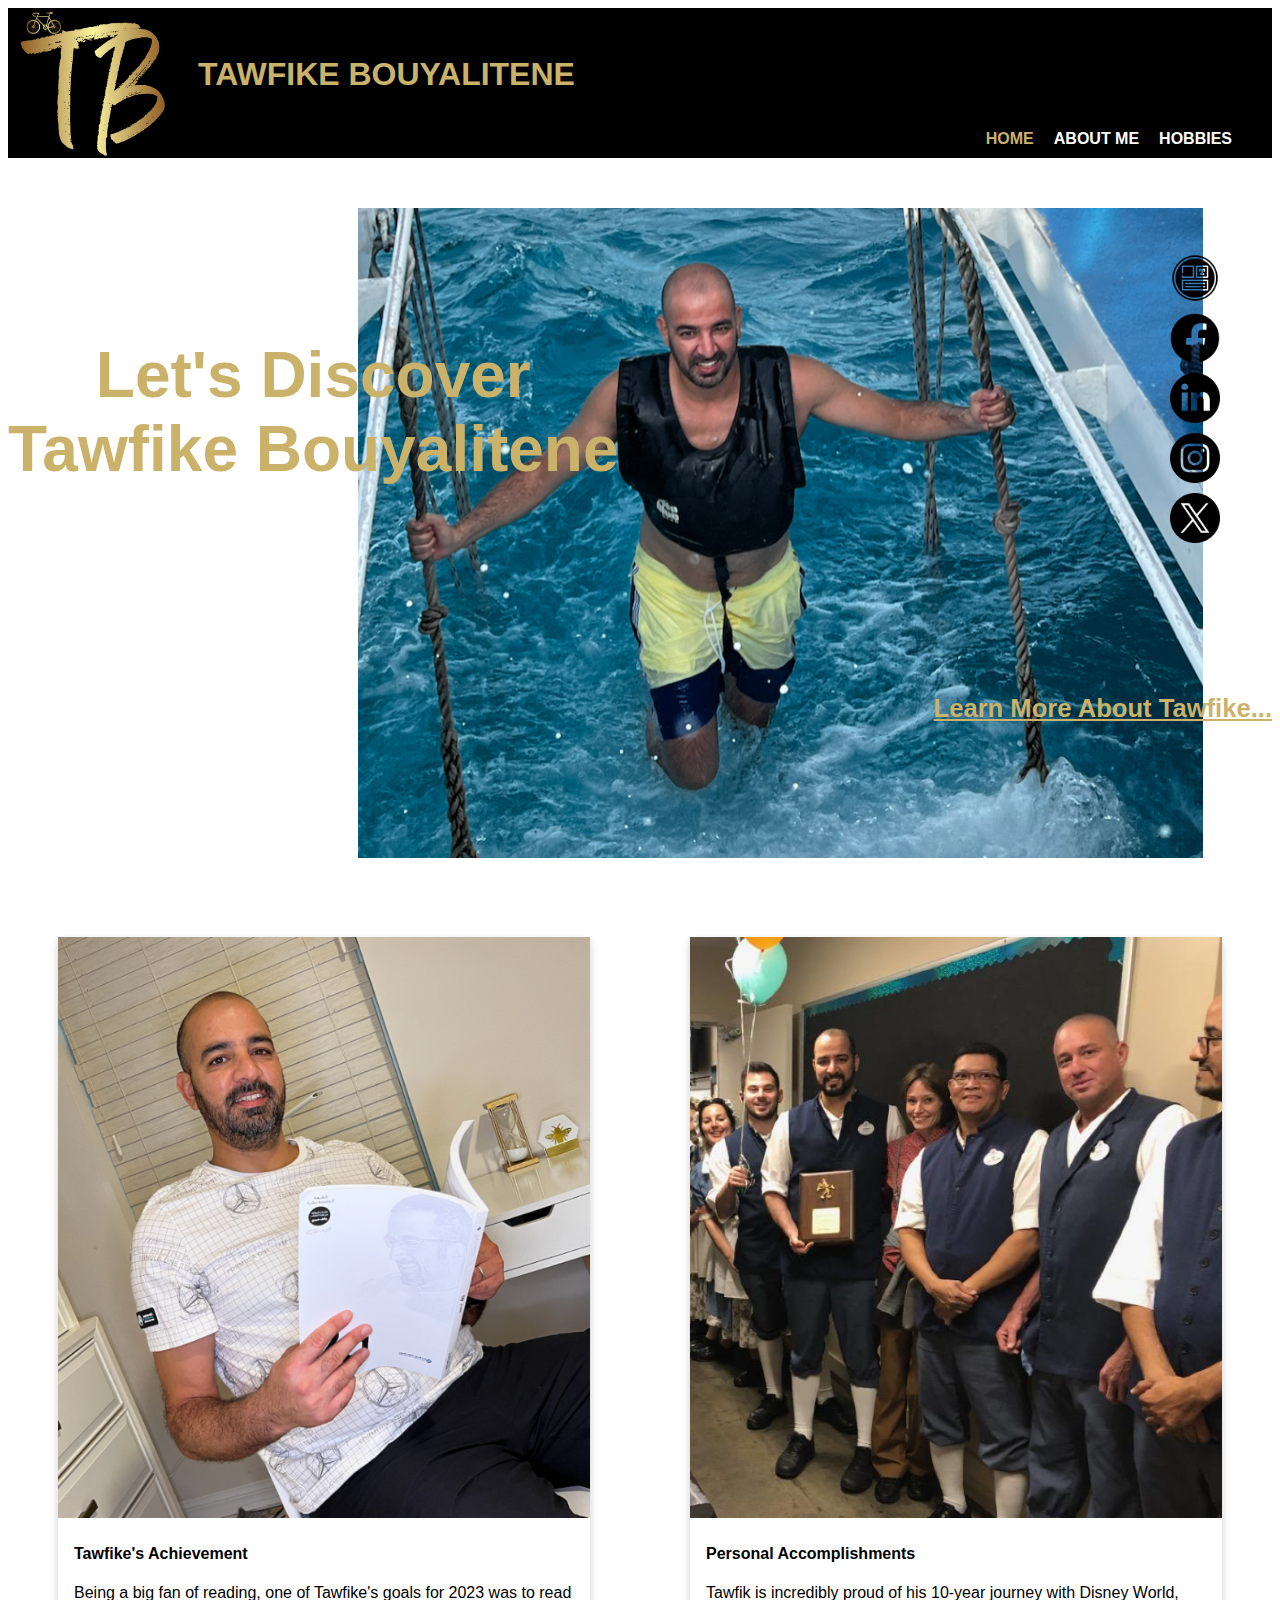
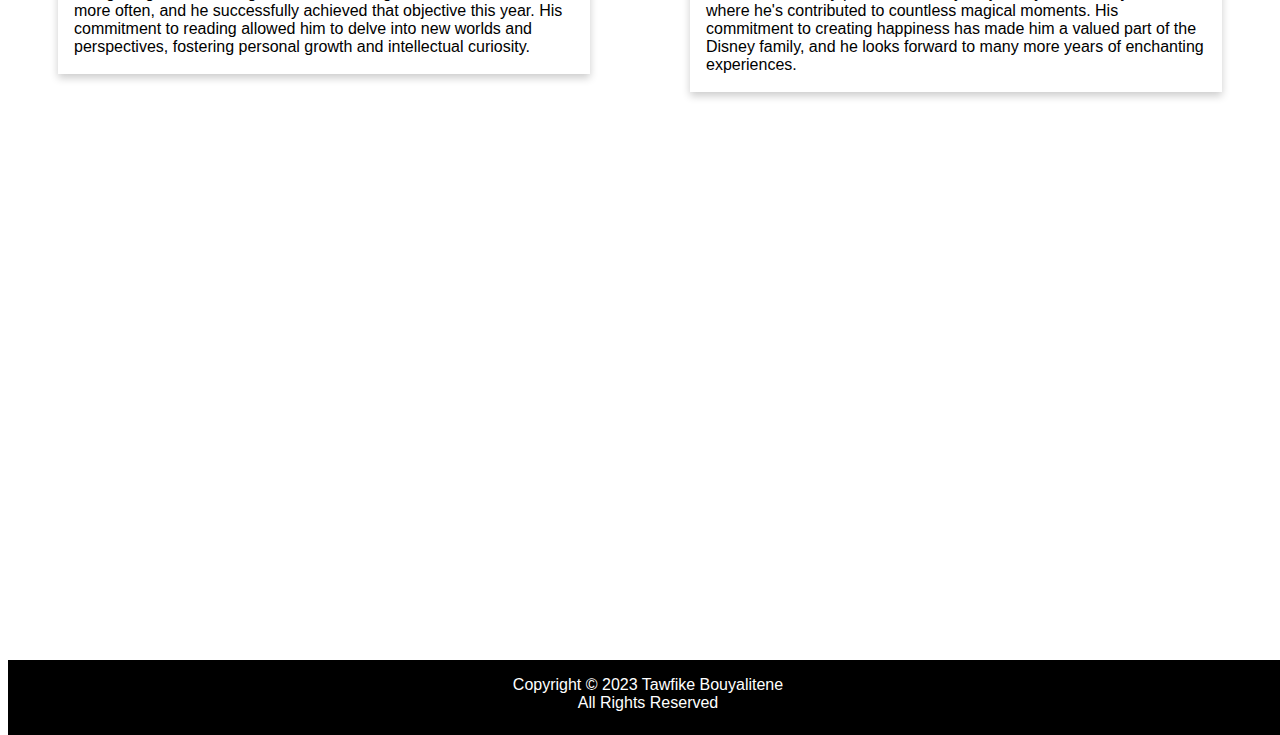
<file: index.html>
<!-- Khaoula Azdoud-->
<!-- 09/12/2023-->
<!-- Assignment 7.2:  Development and GitHub Pages Deployment-->

<!DOCTYPE html>
<html lang="en">
<head>
    <link rel="stylesheet" type="text/css" href="site.css">
    <title>TAWFIKE BOUYALITENE</title>
</head>
<body>
    <header>
        <div class="header-content">
            <img src="images/logo.png" alt="Tawfike Bouyalitene Logo" class="logo">
            <h1>TAWFIKE BOUYALITENE</h1>
        </div>
        <div id="navbar">
            <a href="index.html" style="color: #CBB26A;">HOME</a>
            <a href="about_page.html">ABOUT ME</a>
            <a href="hobbies_page.html">HOBBIES</a>
        </div>
    </header>
    <div class="home-content">
        <div class="titre">
            <h1 style="font-size: 5vw;">Let's Discover</h1>
            <h1 style="font-size: 5vw;">Tawfike Bouyalitene</h1>
        </div>
        <div class="homepicture">
            <img src="images/homePicture.jpeg" alt="HomePicture" style="width: 100%">
        </div>
        <div class="social-media">
            <a href="../csd-340/index.html"><img src="images/landingPage.png" alt="LandingPage"></a>
            <a href="https://www.facebook.com/" target="_blank"><img src="images/facebook.png" alt="Facebook"></a>
            <a href="https://www.linkedin.com/in/tawfike-bouyalitene-a48036150/" target="_blank"><img src="images/linkedin.png" alt="Linkedin"></a>
            <a href="https://www.instagram.com/" target="_blank"><img src="images/instagram.png" alt="Instagram"></a>
            <a href="https://twitter.com/" target="_blank"><img src="images/twitter.png" alt="Twitter"></a>
        </div>
        <div class="homelink">
            <a href="about_page.html" style="font-size: 2vw;">Learn More About Tawfike...</a>
        </div>
    </div>

    <div class="home1">
        <div class="homecard1">
            <img src="images/homeCard1.jpeg" alt="HomeCard1" style="width: 100%">
            <div class="container">
                <h4><b>Tawfike's Achievement</b></h4>
                <p>Being a big fan of reading, one of Tawfike's goals for 2023 was to read more often, and he successfully achieved that objective this year. His commitment to reading allowed him to delve into new worlds and perspectives, fostering personal growth and intellectual curiosity.</p>
            </div>
        </div>
    </div>
    <div class="home2">
        <div class="homecard2">
            <img src="images/homeCard2.jpeg" alt="HomeCard2" style="width: 100%">
            <div class="container">
                <h4><b>Personal Accomplishments</b></h4>
                <p>Tawfik is incredibly proud of his 10-year journey with Disney World, where he's contributed to countless magical moments. His commitment to creating happiness has made him a valued part of the Disney family, and he looks forward to many more years of enchanting experiences.</p>
            </div>
        </div>
    </div>
    <footer id="homeFooter">
        <p><a>Copyright &copy; 2023 Tawfike Bouyalitene<br>All Rights Reserved</a></p>
    </footer>
</body>
</html>
</file>
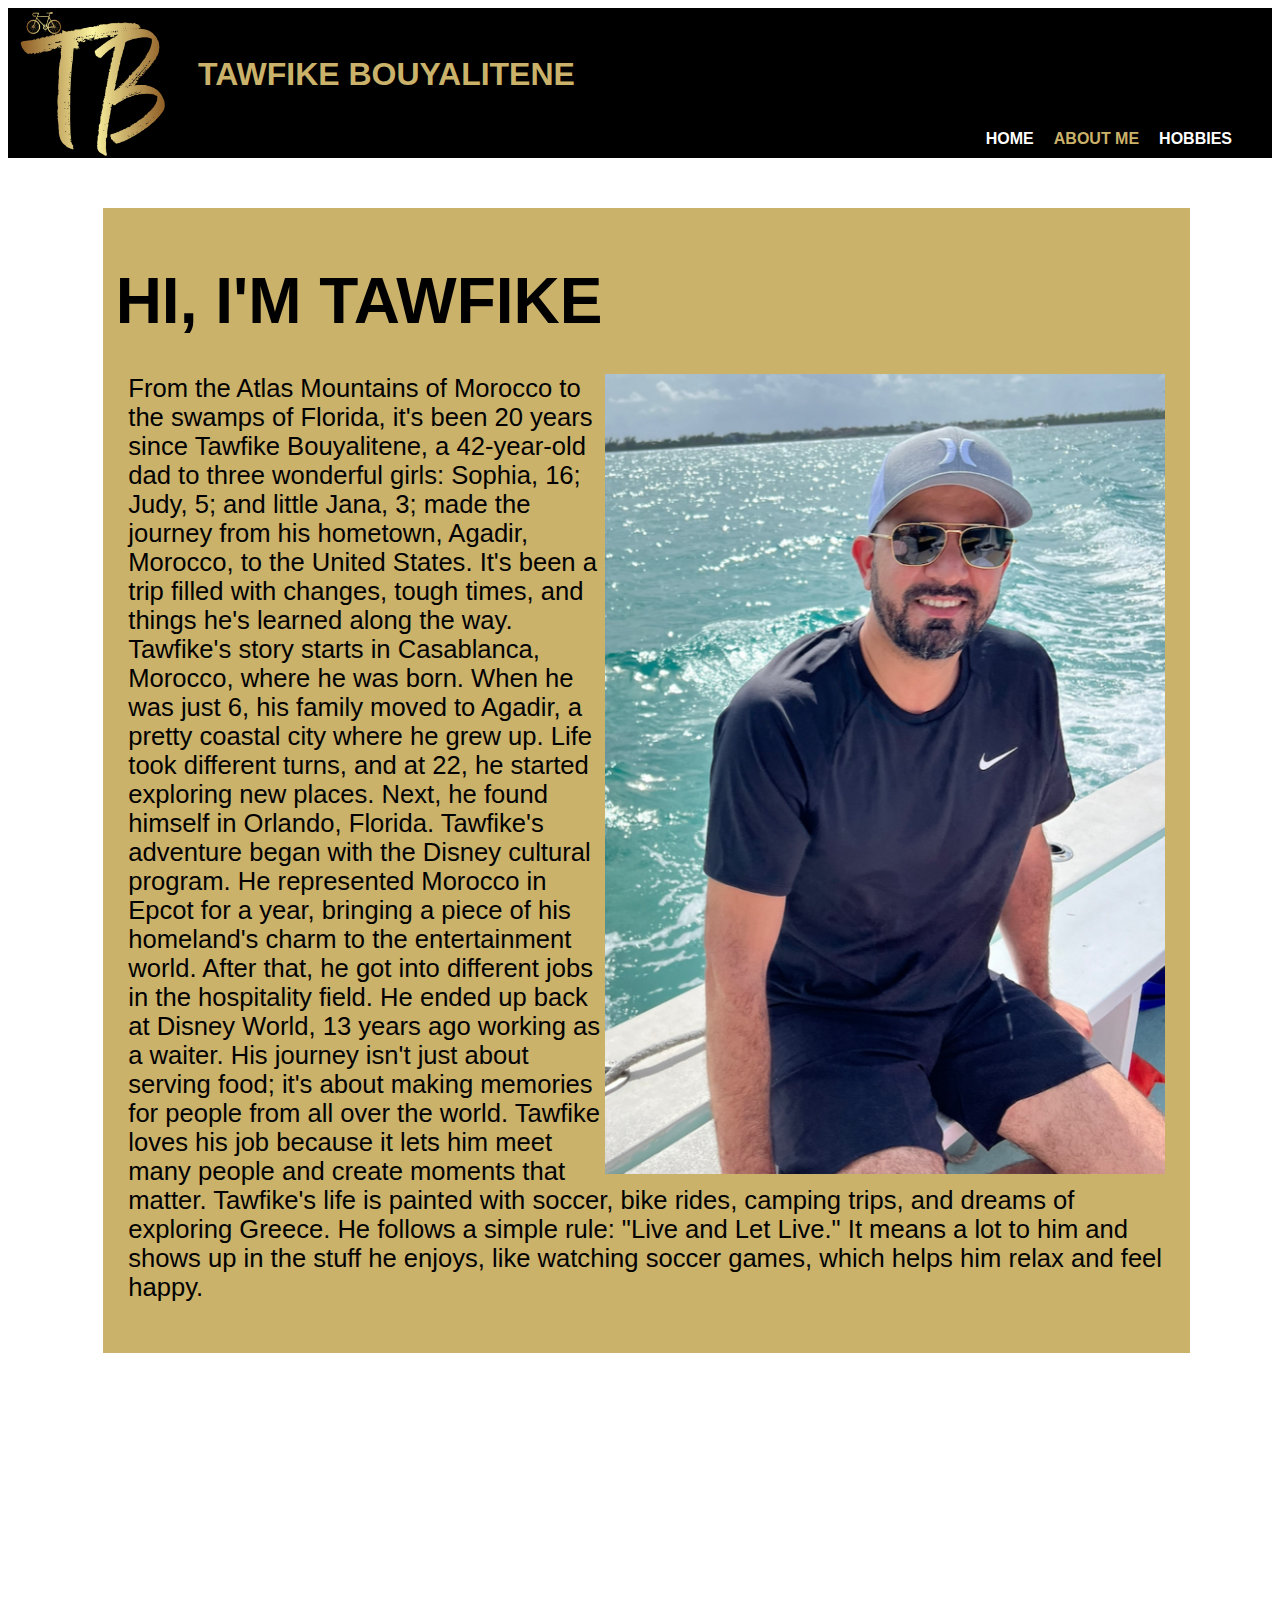
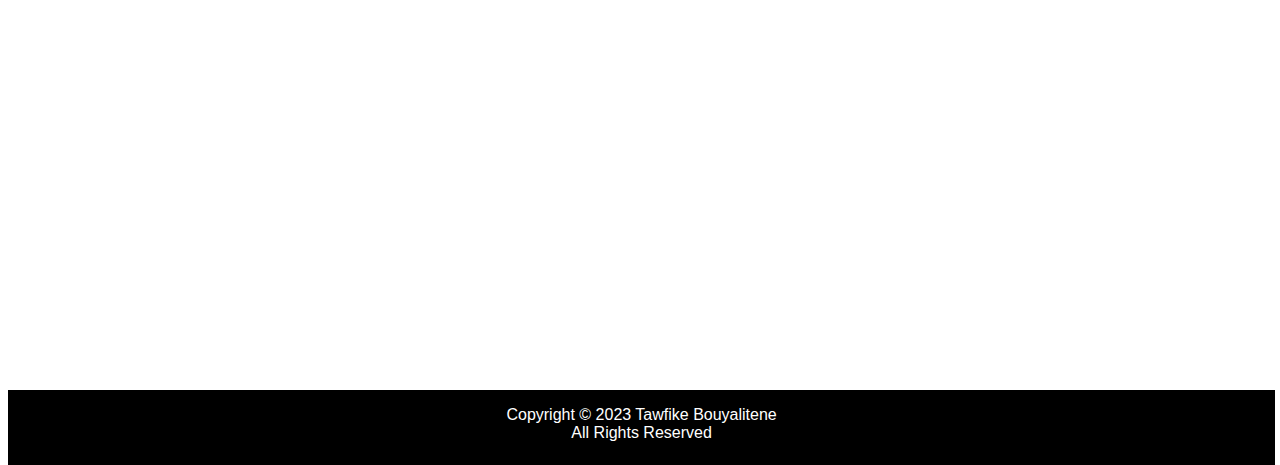
<file: about_page.html>
<!-- Khaoula Azdoud-->
<!-- 09/12/2023-->
<!-- Assignment 7.2:  Development and GitHub Pages Deployment-->

<!DOCTYPE html>
<html lang="en">
<head>
    <title>bioSite About Me Page</title>
    <link rel="stylesheet" type="text/css" href="site.css">
</head>
<body>
    <header>
        <div class="header-content">
            <img src="images/logo.png" alt="Tawfike Bouyalitene Logo" class="logo">
            <h1>TAWFIKE BOUYALITENE</h1>
        </div>
        <div id="navbar">
            <a href="index.html">HOME</a>
            <a href="about_page.html" style="color: #CBB26A;">ABOUT ME</a>
            <a href="hobbies_page.html">HOBBIES</a>
        </div>
    </header>
    <div class="aboutme-content">
        <div class="aboutme-title">
            <h1 style="font-size:5vw;">HI, I'M TAWFIKE</h1>
        </div>
        <div class="aboutme-paragraph">
            <p style="font-size:2vw;"><img src="images/aboutMePicture.jpeg" alt="AboutMePicture" align="right">From the Atlas Mountains of Morocco to the swamps of Florida, it's been 20 years since Tawfike Bouyalitene, a 42-year-old dad to three wonderful girls: Sophia, 16; Judy, 5; and little Jana, 3; made the journey from his hometown, Agadir, Morocco, to the United States. It's been a trip filled with changes, tough times, and things he's learned along the way.
            Tawfike's story starts in Casablanca, Morocco, where he was born. When he was just 6, his family moved to Agadir, a pretty coastal city where he grew up. Life took different turns, and at 22, he started exploring new places.
            Next, he found himself in Orlando, Florida. Tawfike's adventure began with the Disney cultural program. He represented Morocco in Epcot for a year, bringing a piece of his homeland's charm to the entertainment world. After that, he got into different jobs in the hospitality field. He ended up back at Disney World, 13 years ago working as a waiter.
            His journey isn't just about serving food; it's about making memories for people from all over the world. Tawfike loves his job because it lets him meet many people and create moments that matter.
            Tawfike's life is painted with soccer, bike rides, camping trips, and dreams of exploring Greece. He follows a simple rule: "Live and Let Live." It means a lot to him and shows up in the stuff he enjoys, like watching soccer games, which helps him relax and feel happy.<br>
            </p>
        </div>
    </div>
    <footer id="aboutMeFooter">
        <p><a>Copyright &copy; 2023 Tawfike Bouyalitene<br>All Rights Reserved</a></p>
    </footer>
</body>
</html>
</file>
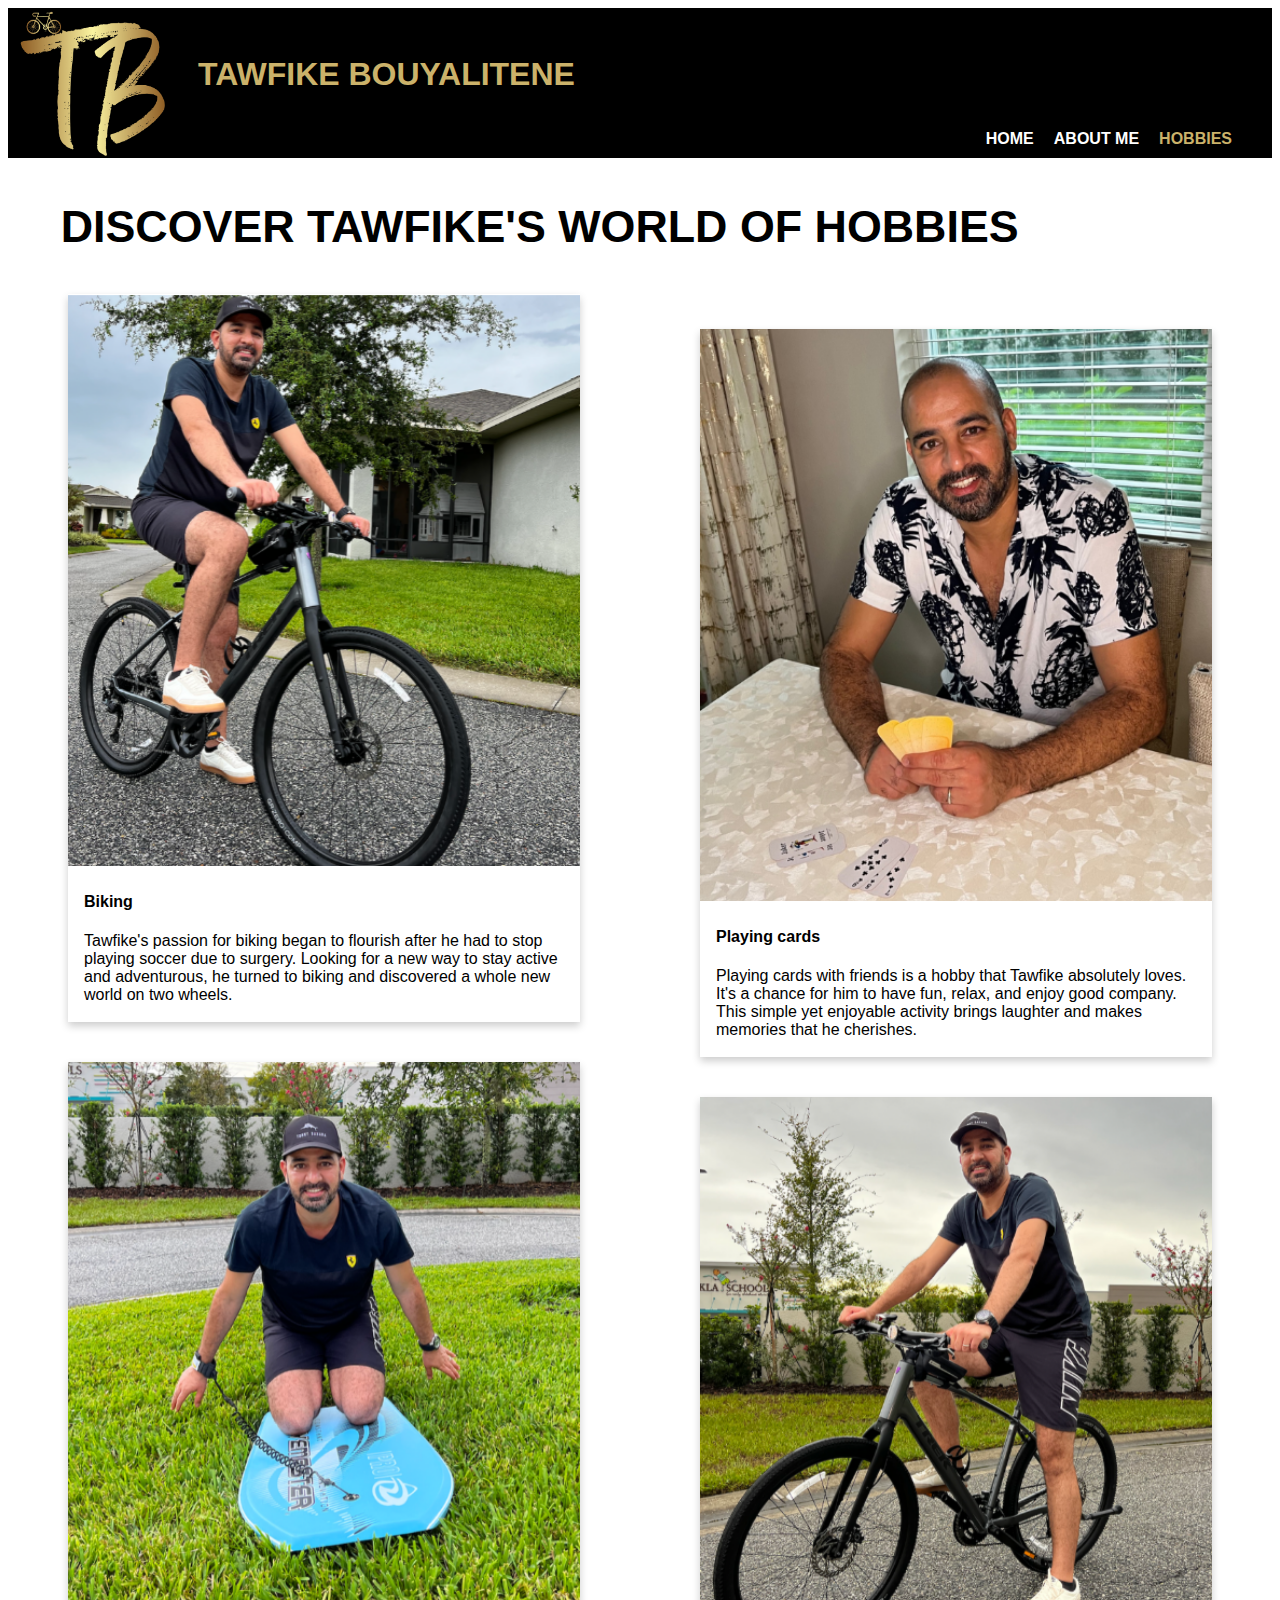
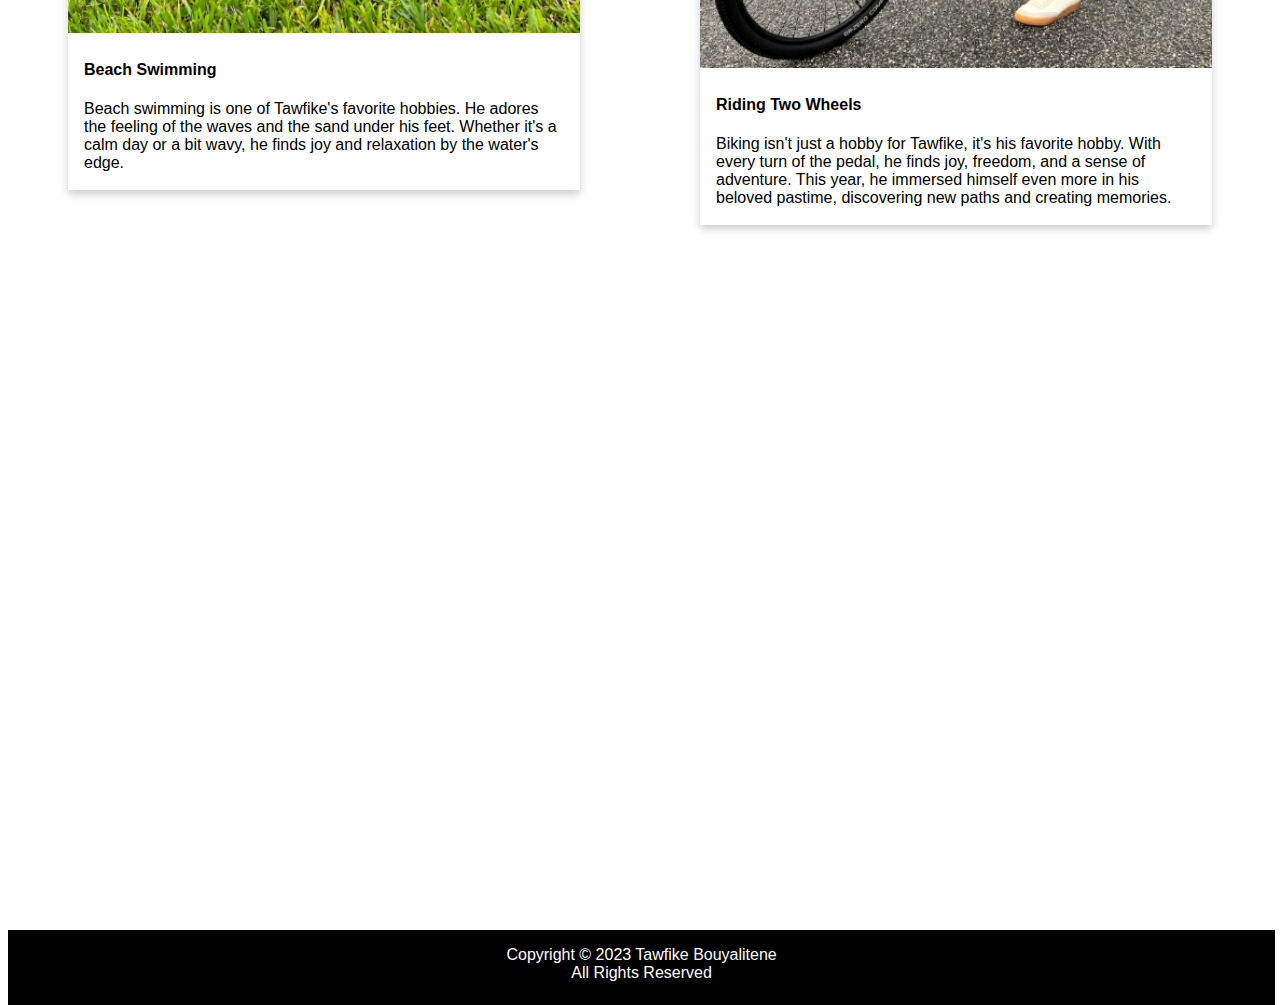
<file: hobbies_page.html>
<!-- Khaoula Azdoud-->
<!-- 09/12/2023-->
<!-- Assignment 7.2:  Development and GitHub Pages Deployment-->

<!DOCTYPE html>
<html lang="en">
<head>
    <title>bioSite Hobbies Page</title>
    <link rel="stylesheet" type="text/css" href="site.css">
</head>
<body>
    <header>
        <div class="header-content">
            <img src="images/logo.png" alt="Tawfike Bouyalitene Logo" class="logo">
            <h1>TAWFIKE BOUYALITENE</h1>
        </div>
        <div id="navbar">
            <a href="index.html">HOME</a>
            <a href="about_page.html">ABOUT ME</a>
            <a href="hobbies_page.html" style="color: #CBB26A;">HOBBIES</a>
        </div>
    </header>
    <div class="hobbies-title">
        <h1 style="font-size:3.5vw;">DISCOVER TAWFIKE'S WORLD OF HOBBIES</h1>
    </div>
    <div class="cards">
        <div class="firstCards">
            <div class="card1">
                <img src="images/hobbie1.png" alt="Hobbie1" style="width:100%">
                <div class="container">
                    <h4><b>Biking</b></h4>
                    <p>Tawfike's passion for biking began to flourish after he had to stop playing soccer due to surgery. Looking for a new way to stay active and adventurous, he turned to biking and discovered a whole new world on two wheels.</p>
                </div>
            </div>
            <div class="card2">
                <img src="images/hobbie2.png" alt="Hobbie2" style="width:100%">
                <div class="container">
                    <h4><b>Beach Swimming</b></h4>
                    <p>Beach swimming is one of Tawfike's favorite hobbies. He adores the feeling of the waves and the sand under his feet. Whether it's a calm day or a bit wavy, he finds joy and relaxation by the water's edge.</p>
                </div>
            </div>
        </div>
        <div class="secondCards">
            <div class="card3">
                <img src="images/hobbie3.png" alt="Hobbie3" style="width:100%">
                <div class="container">
                    <h4><b>Playing cards</b></h4>
                    <p>Playing cards with friends is a hobby that Tawfike absolutely loves. It's a chance for him to have fun, relax, and enjoy good company. This simple yet enjoyable activity brings laughter and makes memories that he cherishes.</p>
                </div>
            </div>
            <div class="card4">
                <img src="images/hobbie4.png" alt="Hobbie4" style="width:100%">
                <div class="container">
                    <h4><b>Riding Two Wheels</b></h4>
                    <p>Biking isn't just a hobby for Tawfike, it's his favorite hobby. With every turn of the pedal, he finds joy, freedom, and a sense of adventure. This year, he immersed himself even more in his beloved pastime, discovering new paths and creating memories.</p>
                </div>
            </div>
        </div>
    </div>
    <footer id="hobbiesFooter">
        <p><a>Copyright &copy; 2023 Tawfike Bouyalitene<br>All Rights Reserved</a></p>
    </footer>
</body>
</html>
</file>
<file: site.css>
/* Khaoula Azdoud */
/* 09/12/2023 */
/* Assignment 7.2:  Development and GitHub Pages Deployment */

header {
    font-family: 'Norwester', sans-serif;
    background-color: #000000;
    text-align: center;
    height: 150px;
    position: relative;
    width: 100%;
}

.titre h1 {
    margin: 0;
    padding: 0; 
    text-align: center;
}


.logo {
    width: 150px; 
    height: 150px;
    margin-left: 10px;
}

.header-content {
    color: #CBB26A;
    display: flex;
    gap: 30px;
}

#navbar {
    position: absolute; 
    top: 0; 
    right: 30px; 
    height: 175%; 
    display: flex; 
    align-items: center; 
}

#navbar a {
    padding: 10px;
    text-decoration: none;
    color: #FFFFFF;
    font-weight: bold;
}

#navbar a:hover {
    color: #E5D9B6;
    text-decoration: underline;
}


header h1{
    margin-top: 3.78%;
}

.titre {
    color: #CBB26A;
    font-weight: bold;
    font-size: 36px;
    z-index: 2;
    text-align: left; 
    position: absolute; 
    margin-top: 180px; 
    font-family: 'Norwester', sans-serif;
}

.homepicture {
    position: absolute;    
    margin-top: 50px;
    left: 28%; 
    height: auto;
}

@media screen and (max-width: 940px) {
    .homepicture {
        left: 10%; 
    }
}

.homelink a {
    font-weight: bold;
    color: #CBB26A;
    font-family: 'Norwester', sans-serif;
}

.homelink {
    text-align: right;
    top: 536px;  
    position: relative;
}

@media only screen and (max-width: 940px) {
    .homelink {
        top: 350px;  
        position: relative;
    }
}

.social-media {
    position: absolute;
    right: 60px; 
    display: flex;
    flex-direction: column; 
    align-items: flex-end; 
    margin-top: 95px;
}

.social-media img {
    width: 50px; 
    height: 50px; 
    margin-bottom: 6px; 
}

@media screen and (max-width: 940px) {
    .social-media { 
        right: 5px; 
        transform: scale(0.8); 
    }

    .social-media img {
        width: 40px; 
        height: 40px; 
        margin-bottom: 4px; 
    }
}

.social-media img:hover {
    background-color: #CBB26A;
}

.homecard1:hover, .homecard2:hover {
  box-shadow: 0 8px 20px 0 rgba(0,0,0,0.2);
}

.home1 {
    float: left;
    width: 50%;
}

.home2 {
    float: right;
    width: 50%;
}

@media screen and (max-width: 620px) {
  .home1 {
    width: 100%;
    display: block;
  }
}

@media screen and (max-width: 620px) {
  .home2 {
    width: 100%;
    display: block;
  }
}

.homecard1 {
    margin: 750px 50px 40px 50px;
    box-shadow: 0 4px 8px 0 rgba(0, 0, 0, 0.2);
}

.homecard2 {
    margin: 750px 50px 40px 50px;
    box-shadow: 0 4px 8px 0 rgba(0, 0, 0, 0.2);
}

.aboutme-title {
    font-size: 35px;
    margin-top: 50px;
    margin-left: 95px;
    font-family: 'Norwester', sans-serif;
    background-color: #CBB26A;
    padding: 1%;
    margin-right: 82px;
}

.aboutme-paragraph {
    margin-top: -70px;
    font-size: 32px;
    margin-left: 95px;
    font-family: 'Norwester', sans-serif;
    background-color: #CBB26A;
    padding: 2%;
    margin-right: 82px;
}

.aboutme-paragraph img {
    max-width: 100%;
    height: auto;
}

.hobbies-title {
    margin-left: 40px;
    font-family: 'Norwester', sans-serif;
    font-size: 10px;
    padding: 1%;
}

* {
  box-sizing: border-box;
}


.card1:hover, .card2:hover, .card3:hover, .card4:hover {
  box-shadow: 0 8px 20px 0 rgba(0,0,0,0.2);
}

.firstCards {
    float: left;
    width: 50%;
    padding: 0 10px;


}
.secondCards {
    float: right;
    width: 50%;
    padding: 0 10px;


}
@media screen and (max-width: 620px) {
  .firstCards {
    width: 100%;
    display: block;
  }
}

@media screen and (max-width: 620px) {
  .secondCards {
    width: 100%;
    display: block;
  }
}

.card1 {
    margin: 0px 50px 40px 50px;
    box-shadow: 0 4px 8px 0 rgba(0, 0, 0, 0.2);
}

.card2 {
    margin: 0px 50px 40px 50px;
    box-shadow: 0 4px 8px 0 rgba(0, 0, 0, 0.2);
}

.card3 {
    box-shadow: 0 4px 8px 0 rgba(0, 0, 0, 0.2);
    margin: 35px 50px 40px 50px;
}

.card4 {
    margin: 0px 50px 40px 50px;
    box-shadow: 0 4px 8px 0 rgba(0, 0, 0, 0.2);
}

.container {
  padding: 2px 16px;
  font-family: 'Norwester', sans-serif;
}

#homeFooter {
    text-align: center;
    background-color: #000000;
    position: absolute;
    bottom: 0;
    height: 75px;
    width: 100%;
    color: #FFFFFF;
    top: 250%;
    font-family: 'Norwester', sans-serif;
    margin-top: 10px;
}

@media screen and (max-width: 620px) {
  #homeFooter {
    width: 100%;
    display: block;
    top: 437%;
  }
}

#aboutMeFooter {
    text-align: center;
    background-color: #000000;
    position: absolute;
    bottom: 0;
    height: 75px;
    width: 99%;
    color: #FFFFFF;
    top: 220%;
    font-family: 'Norwester', sans-serif;
    margin-top: 10px;
}

@media screen and (max-width: 620px) {
  #aboutMeFooter {
    width: 100%;
    display: block;
    top: 160%;
  }
}

#hobbiesFooter {
    text-align: center;
    background-color: #000000;
    position: absolute;
    bottom: 0;
    height: 75px;
    width: 99%;
    color: #FFFFFF;
    top: 280%;
    font-family: 'Norwester', sans-serif;
    margin-top: 10px;
}

@media screen and (max-width: 620px) {
  #hobbiesFooter {
    width: 100%;
    display: block;
    top: 439%;
  }
}
</file>
